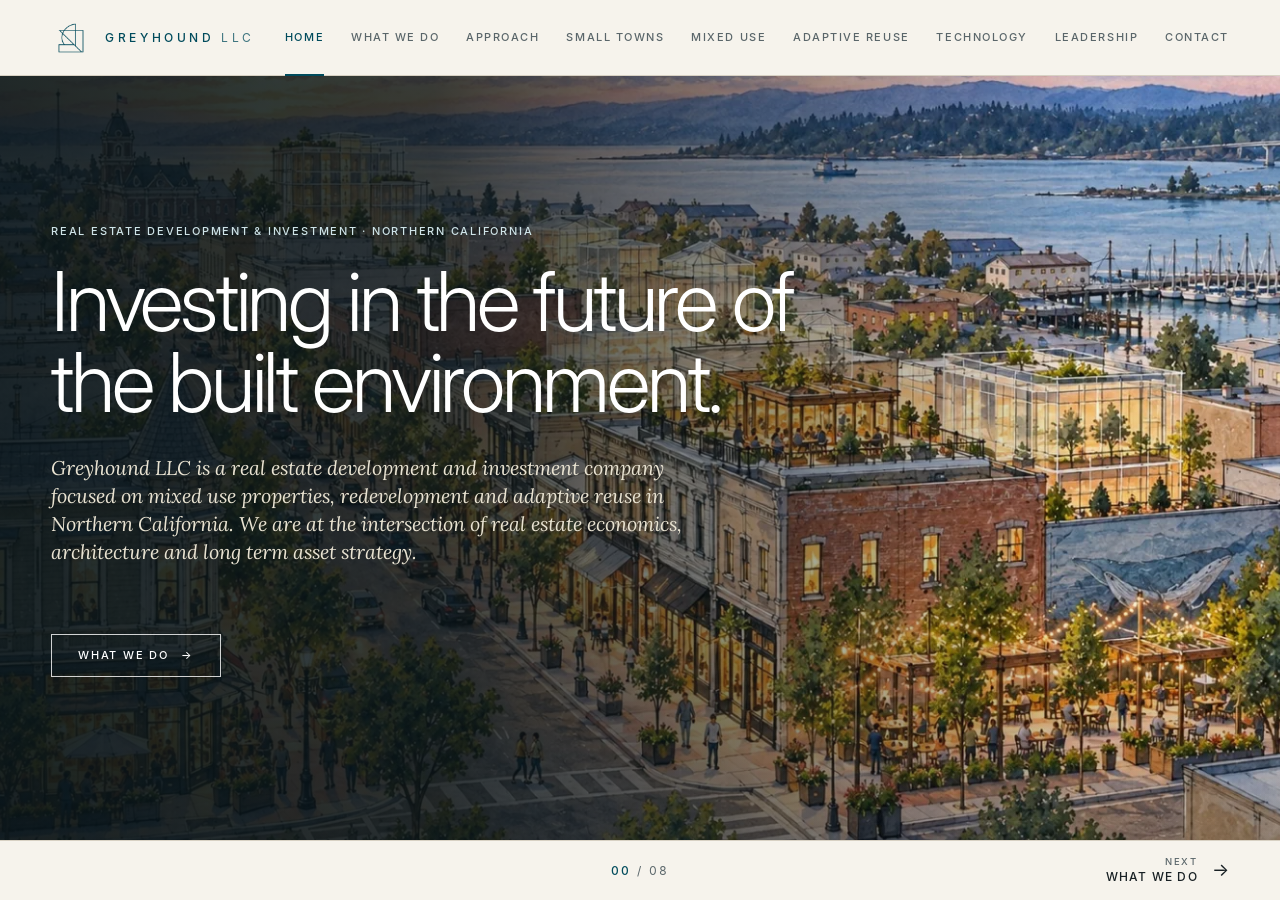
<file: index.html>
<!doctype html>
<html lang="en">
<head>
<meta charset="utf-8">
<meta name="viewport" content="width=device-width, initial-scale=1, viewport-fit=cover">
<title>Greyhound LLC — Real estate development and investment in Northern California</title>
<meta name="description" content="Greyhound LLC is a real estate development and investment company focused on mixed use properties, redevelopment and adaptive reuse in Northern California.">
<meta name="theme-color" content="#f6f3ec">
<link rel="canonical" href="https://greyhound.llc/">

<meta property="og:type" content="website">
<meta property="og:site_name" content="Greyhound LLC">
<meta property="og:title" content="Greyhound LLC — Investing in the future of the built environment">
<meta property="og:description" content="Mixed use properties, redevelopment and adaptive reuse in Northern California.">
<meta property="og:url" content="https://greyhound.llc/">
<meta property="og:image" content="https://greyhound.llc/assets/img/og.jpg">
<meta property="og:image:width" content="1200">
<meta property="og:image:height" content="630">
<meta name="twitter:card" content="summary_large_image">

<link rel="icon" type="image/png" sizes="32x32" href="assets/img/icon-32.png">
<link rel="apple-touch-icon" href="assets/img/icon-180.png">

<link rel="preload" href="assets/fonts/inter-display-light.woff" as="font" type="font/woff" crossorigin>
<link rel="preload" href="assets/fonts/inter-regular.woff" as="font" type="font/woff" crossorigin>
<link rel="stylesheet" href="assets/css/style.css">

<script type="application/ld+json">
{
  "@context": "https://schema.org",
  "@type": "Organization",
  "name": "Greyhound LLC",
  "url": "https://greyhound.llc/",
  "logo": "https://greyhound.llc/assets/img/logo.png",
  "description": "Real estate development and investment company focused on mixed use properties, redevelopment and adaptive reuse in Northern California.",
  "areaServed": "Northern California"
}
</script>
<script>document.documentElement.className = "js";</script>
</head>

<body>
<a class="skip" href="#main">Skip to content</a>

<header class="site-header">
  <a class="brand" href="#home" data-tab="home" aria-label="Greyhound LLC, home">
    <img src="assets/img/mark-512.png" alt="" width="40" height="40">
    <span>Greyhound <em>LLC</em></span>
  </a>

  <button class="menu-btn" type="button" aria-expanded="false" aria-controls="tabs">
    <span class="menu-btn__label">Menu</span>
    <span class="menu-btn__icon" aria-hidden="true"><i></i><i></i></span>
  </button>

  <nav class="tabs" id="tabs" aria-label="Sections">
    <a class="only-menu" href="#home" data-tab="home"><span class="n">00</span>Home</a>
    <a href="#what-we-do" data-tab="what-we-do"><span class="n">01</span>What We Do</a>
    <a href="#approach" data-tab="approach"><span class="n">02</span>Approach</a>
    <a href="#small-towns" data-tab="small-towns"><span class="n">03</span>Small Towns</a>
    <a href="#mixed-use" data-tab="mixed-use"><span class="n">04</span>Mixed Use</a>
    <a href="#adaptive-reuse" data-tab="adaptive-reuse"><span class="n">05</span>Adaptive Reuse</a>
    <a href="#technology" data-tab="technology"><span class="n">06</span>Technology</a>
    <a href="#leadership" data-tab="leadership"><span class="n">07</span>Leadership</a>
    <a href="#contact" data-tab="contact"><span class="n">08</span>Contact</a>
  </nav>
</header>

<main id="main" tabindex="-1">

  <!-- HOME -->
  <section class="panel panel--hero" id="home" data-label="Home" data-title="Greyhound LLC — Real estate development and investment in Northern California" aria-labelledby="h-home">
    <div class="hero-bg">
      <img src="assets/img/aerial-1400.webp"
           srcset="assets/img/aerial-640.webp 640w, assets/img/aerial-1000.webp 1000w, assets/img/aerial-1400.webp 1400w"
           sizes="100vw" width="1400" height="934" fetchpriority="high"
           alt="Aerial view at golden hour of a historic small-town main street with brick buildings, rooftop terraces and a waterfront with hills beyond.">
    </div>
    <div class="hero-copy">
      <p class="kicker reveal">Real estate development &amp; investment &middot; Northern California</p>
      <h1 class="display reveal" id="h-home" tabindex="-1">Investing in the future of the built environment.</h1>
      <p class="lede reveal">Greyhound LLC is a real estate development and investment company focused on mixed use properties, redevelopment and adaptive reuse in Northern California. We are at the intersection of real estate economics, architecture and long term asset strategy.</p>
      <!-- Two more lines of the original introduction, taken off the landing page by request.
           Move them to whichever tab they belong on:
           "We are particularly interested in existing and underutilized properties where thoughtful investment can create new economic value while extending the useful life and relevance of the built environment."
           "Our work considers not only what a property is today, but what it can become over time." -->
      <p class="reveal"><a class="btn" href="#what-we-do" data-tab="what-we-do">What we do <span aria-hidden="true">&rarr;</span></a></p>
    </div>
  </section>

  <!-- 01 WHAT WE DO -->
  <section class="panel cols-6-6" id="what-we-do" data-label="What We Do" data-title="What We Do — Greyhound LLC" aria-labelledby="h-what-we-do" hidden>
    <div class="panel-inner">
      <div class="copy">
        <p class="kicker kicker--num reveal" aria-hidden="true"><span>01</span></p>
        <h2 class="display reveal" id="h-what-we-do" tabindex="-1">What we do</h2>
        <p class="lede reveal">We develop and evaluate mixed-use real estate with an emphasis on long-term value creation and bringing new life to small-town America.</p>
        <div class="body reveal">
          <p>We seek out overlooked potential, like an upper floor that could become housing or coworking space, an underused storefront that could support a new business or new evening uses that keep a downtown active beyond the workday. Sometimes creating value means developing something new. Other times it means finding a creative lease structure that helps an existing business stay and grow.</p>
          <p>We believe the strongest downtowns are diverse, active and distinctly their own. Whenever possible, we preserve and adapt buildings with architectural, artistic or historic significance, while finding new uses that make them economically relevant for the future.</p>
        </div>
        <p class="pull reveal">For us, development is about more than buildings. It is about creating places where people live, work, gather and participate in the life of a community.</p>
      </div>
      <div class="media">
        <div class="frame frame-fill">
          <img src="assets/img/cowork-1000.webp"
               srcset="assets/img/cowork-640.webp 640w, assets/img/cowork-1000.webp 1000w, assets/img/cowork-1400.webp 1400w"
               sizes="(min-width: 1100px) 50vw, 100vw" loading="lazy" decoding="async"
               width="1000" height="749" style="object-position: 52% 50%"
               alt="A converted upper floor used as a coworking lounge, with exposed timber trusses, arched windows and people working at tables.">
        </div>
      </div>
    </div>
  </section>

  <!-- 02 OUR APPROACH -->
  <section class="panel cols-5-7" id="approach" data-label="Our Approach" data-title="Our Approach — Greyhound LLC" aria-labelledby="h-approach" hidden>
    <div class="panel-inner">
      <div class="copy">
        <p class="kicker kicker--num reveal" aria-hidden="true"><span>02</span></p>
        <h2 class="display reveal" id="h-approach" tabindex="-1">Our approach</h2>
        <p class="lede reveal">We approach real estate as both an investment discipline and a systems problem.</p>
        <div class="body reveal">
          <p>Every property exists within a larger set of interconnected variables, including capital requirements, construction costs, operating economics, market demand, building performance, regulation, infrastructure and community context.</p>
          <p>Rather than evaluating these factors independently, we look at them holistically and study how different development decisions affect the performance of an asset over time.</p>
          <p>We consider the physical, financial, regulatory and market conditions surrounding each asset to identify strategies that can improve both near-term performance and long term value.</p>
        </div>
      </div>
      <div class="media">
        <div class="frame frame-fill">
          <img src="assets/img/storefront-991.webp"
               srcset="assets/img/storefront-640.webp 640w, assets/img/storefront-991.webp 991w"
               sizes="(min-width: 1100px) 58vw, 100vw" loading="lazy" decoding="async"
               width="991" height="661" style="object-position: 40% 50%"
               alt="A renovated brick-and-glass-block storefront at dusk with people gathering on benches and passing on the sidewalk.">
        </div>
      </div>
    </div>
  </section>

  <!-- 03 WHY SMALL TOWN AMERICA -->
  <section class="panel cols-6-6 rev" id="small-towns" data-label="Small Towns" data-title="Why Small Town America — Greyhound LLC" aria-labelledby="h-small-towns" hidden>
    <div class="panel-inner">
      <div class="copy">
        <p class="kicker kicker--num reveal" aria-hidden="true"><span>03</span></p>
        <h2 class="display reveal" id="h-small-towns" tabindex="-1">Why small town America</h2>
        <p class="lede reveal">Small towns offer a distinctive environment for exploring the future of real estate. We seek out small towns that combine significant historic architecture with an established urban core.</p>
        <div class="body reveal">
          <p>Small town America faces many challenges such as an aging building stock, changing commercial demand, housing needs, rising construction costs, seismic requirements and the difficulty of financing substantial improvements in markets where development costs and achievable rents may not align. These conditions create complex development questions, but also significant opportunities for thoughtful reinvestment.</p>
          <p>Greyhound LLC is interested in how existing properties can evolve to support a more economically resilient and active urban environment while retaining the architectural character that makes small town America distinctive.</p>
        </div>
      </div>
      <div class="media">
        <div class="frame frame-fill">
          <img src="assets/img/hero-1000.webp"
               srcset="assets/img/hero-640.webp 640w, assets/img/hero-1000.webp 1000w"
               sizes="(min-width: 1100px) 50vw, 100vw" loading="lazy" decoding="async"
               width="1000" height="1000" style="object-position: 38% 50%"
               alt="Watercolor rendering of a three-story stucco building with a timber storefront, trees and pedestrians on a small-town street.">
        </div>
      </div>
    </div>
  </section>

  <!-- 04 MIXED USE DEVELOPMENT -->
  <section class="panel cols-5-7" id="mixed-use" data-label="Mixed Use" data-title="Mixed Use Development — Greyhound LLC" aria-labelledby="h-mixed-use" hidden>
    <div class="panel-inner">
      <div class="copy">
        <p class="kicker kicker--num reveal" aria-hidden="true"><span>04</span></p>
        <h2 class="display reveal" id="h-mixed-use" tabindex="-1">Mixed use development</h2>
        <p class="lede reveal">Mixed use properties have the ability to evolve alongside the communities they serve.</p>
        <div class="body reveal">
          <p>Combining residential, commercial, professional, hospitality, and other uses can create more resilient assets while contributing to active and walkable urban environments.</p>
          <p>Greyhound LLC evaluates mixed use development through both an investment and urban perspective, considering how the combination of uses affects property performance, tenant demand, neighborhood activity, and long term adaptability.</p>
          <p>We are particularly interested in development strategies that allow properties to respond to changing economic and community needs without losing the qualities that make them distinctive.</p>
        </div>
      </div>
      <div class="media">
        <div class="frame frame-fill">
          <img src="assets/img/mixed-1000.webp"
               srcset="assets/img/mixed-640.webp 640w, assets/img/mixed-1000.webp 1000w, assets/img/mixed-1400.webp 1400w"
               sizes="(min-width: 1100px) 58vw, 100vw" loading="lazy" decoding="async"
               width="1000" height="667" style="object-position: 46% 50%"
               alt="A two-story mixed use building with ground-floor shops, a rooftop terrace and vines trailing from planters above the windows.">
        </div>
      </div>
    </div>
  </section>

  <!-- 05 EXISTING BUILDINGS AND ADAPTIVE REUSE -->
  <section class="panel cols-7-5 rev" id="adaptive-reuse" data-label="Adaptive Reuse" data-title="Adaptive Reuse &amp; Historic Main Street Revitalization — Greyhound LLC" aria-labelledby="h-adaptive-reuse" hidden>
    <div class="panel-inner">
      <div class="copy">
        <p class="kicker kicker--num reveal" aria-hidden="true"><span>05</span></p>
        <h2 class="display display--long reveal" id="h-adaptive-reuse" tabindex="-1">Adaptive reuse &amp; historic Main Street revitalization</h2>
        <p class="lede reveal">Existing buildings represent both an asset and a challenge.</p>
        <div class="body reveal">
          <p>They contain embedded materials, architecture, history, and economic value, while often carrying significant constraints related to age, configuration, seismic performance, accessibility, energy efficiency, maintenance and changing patterns of use.</p>
          <p>Greyhound LLC explores how redevelopment and adaptive reuse can extend the productive life of these properties. Our focus is on identifying interventions that improve performance and create new uses while recognizing the economic realities of redevelopment.</p>
          <p>We are particularly interested in the question of how high quality reinvestment can remain financially viable in smaller markets.</p>
        </div>
      </div>
      <div class="media">
        <div class="frame frame-fill">
          <img src="assets/img/reuse-754.webp"
               srcset="assets/img/reuse-640.webp 640w, assets/img/reuse-754.webp 754w"
               sizes="(min-width: 1100px) 40vw, 100vw" loading="lazy" decoding="async"
               width="754" height="905" style="object-position: 50% 40%"
               alt="Before and after: a weedy, vacant alley and parking lot between brick buildings, transformed into a lively landscaped courtyard with outdoor dining.">
        </div>
      </div>
    </div>
  </section>

  <!-- 06 TECHNOLOGY AND RESEARCH -->
  <section class="panel cols-7-5" id="technology" data-label="Technology" data-title="Technology and Research — Greyhound LLC" aria-labelledby="h-technology" hidden>
    <div class="panel-inner">
      <div class="copy">
        <p class="kicker kicker--num reveal" aria-hidden="true"><span>06</span></p>
        <h2 class="display reveal" id="h-technology" tabindex="-1">Technology and research</h2>
        <p class="lede reveal">Greyhound LLC is exploring how emerging technologies can improve the way real estate investment and development decisions are made.</p>
        <div class="body reveal">
          <p>Advances in data analytics and artificial intelligence create new opportunities to integrate this information and evaluate development scenarios more dynamically.</p>
          <p>Our current interests include the use of technology to support feasibility analysis, redevelopment scenarios, capital allocation, asset management, and the evaluation of economic, environmental and social outcomes.</p>
        </div>
        <p class="pull reveal">Technology is not the objective. Better information, stronger analysis, and better built environment decisions are.</p>
      </div>
      <div class="media">
        <div class="frame frame-fill">
          <img src="assets/img/air-632.webp"
               sizes="(min-width: 1100px) 40vw, 100vw" loading="lazy" decoding="async"
               width="632" height="843" style="object-position: 50% 50%"
               alt="A sunlit interior with a diagram overlay of airflow: blue arrows for cool air entering and orange arrows for warm air rising across a hardwood floor.">
        </div>
      </div>
    </div>
  </section>

  <!-- 07 OUR LEADERSHIP -->
  <section class="panel cols-8-4 rev" id="leadership" data-label="Leadership" data-title="Our Leadership — Greyhound LLC" aria-labelledby="h-leadership" hidden>
    <div class="panel-inner">
      <div class="copy">
        <p class="kicker kicker--num reveal" aria-hidden="true"><span>07</span></p>
        <h2 class="display reveal" id="h-leadership" tabindex="-1">Our leadership</h2>
        <ul class="people reveal">
          <li>
            <img class="headshot" src="assets/img/leah-240.webp" width="240" height="305" loading="lazy" decoding="async" draggable="false" alt="Leah Freeman">
            <div class="person-text">
              <div class="person-head"><span class="person">Leah Freeman</span><span class="role">Principal</span></div>
              <p class="bio">Leah is passionate about revitalizing historic buildings, activating underutilized spaces, and creating vibrant, connected communities. Her global perspective, shaped by international development projects, brings a distinctive appreciation for architecture, preservation, and thoughtful urban development. She holds a degree in Economics from Columbia University and studied real estate development at Portland State University.</p>
            </div>
          </li>
          <li>
            <img class="headshot" src="assets/img/jack-240.webp" width="240" height="305" loading="lazy" decoding="async" draggable="false" alt="Jack Freeman">
            <div class="person-text">
              <div class="person-head"><span class="person">Jack Freeman</span><span class="role">Founder</span></div>
              <p class="bio">Jack believes that great architecture begins with a thoughtful understanding of space, function, and the people who inhabit it. An architect and member of the American Institute of Architects (AIA), his diverse career spans commercial, civic, and residential projects, from university kiosks and community libraries to luxury hilltop residences and innovative tiny homes for senior living. Guided by the belief that no project is too large or too small, he brings the same attention to design, practicality, and detail to every undertaking. Passionate about nature and the built environment, Jack seeks to create architecture that responds sensitively to its surroundings while balancing beauty, utility, and the needs of the community.</p>
            </div>
          </li>
        </ul>
      </div>
      <div class="media">
        <div class="frame frame-fill frame-draw">
          <img src="assets/img/leadership-drawing.svg" width="600" height="608" loading="lazy" decoding="async"
               alt="Line drawing of a small-town main street elevation: a three-story building with arched windows beside a two-story building with a rooftop terrace.">
        </div>
      </div>
    </div>
  </section>

  <!-- 08 CONTACT -->
  <section class="panel cols-5-7" id="contact" data-label="Contact" data-title="Contact Us — Greyhound LLC" aria-labelledby="h-contact" hidden>
    <div class="panel-inner">
      <div class="copy">
        <p class="kicker kicker--num reveal" aria-hidden="true"><span>08</span></p>
        <h2 class="display reveal" id="h-contact" tabindex="-1">Contact us</h2>
        <p class="lede reveal">Fill out this form and we will get back to you.</p>

        <form class="form reveal" id="contact-form" action="https://api.web3forms.com/submit" method="POST" novalidate>
          <!-- Get a free access key at web3forms.com using your email, then paste it below. -->
          <input type="hidden" name="access_key" value="0826877e-4f09-4b41-a05f-b39fac541694">
          <input type="hidden" name="subject" value="New message from greyhound.llc">
          <input type="hidden" name="from_name" value="greyhound.llc website">
          <input type="checkbox" name="botcheck" class="hp" tabindex="-1" autocomplete="off" aria-hidden="true">

          <label class="field"><span>Name</span><input type="text" name="name" autocomplete="name" required></label>
          <label class="field"><span>Email</span><input type="email" name="email" autocomplete="email" required></label>
          <label class="field"><span>Message</span><textarea name="message" rows="3" required></textarea></label>

          <div class="form-row">
            <button class="btn btn--solid" type="submit">Send message <span aria-hidden="true">&rarr;</span></button>
            <p class="form-status" role="status" aria-live="polite"></p>
          </div>
        </form>
        <noscript><p class="form-status">The contact form needs JavaScript. Please try another browser.</p></noscript>

        <p class="fine reveal">&copy; 2026 Greyhound LLC &middot; Northern California</p>
      </div>
      <div class="media">
        <div class="frame frame-fill">
          <img src="assets/img/mural-1000.webp"
               srcset="assets/img/mural-640.webp 640w, assets/img/mural-1000.webp 1000w"
               sizes="(min-width: 1100px) 55vw, 100vw" loading="lazy" decoding="async"
               width="1000" height="923" style="object-position: 50% 50%"
               alt="Before and after: neighbors painting over graffiti on a blank stucco wall, and the same wall afterward with planters and young trees.">
        </div>
      </div>
    </div>
  </section>

</main>

<footer class="pager" aria-label="Section navigation">
  <a class="pager__prev" href="#home" rel="prev"><span aria-hidden="true">&larr;</span> <span class="pager__text"><small>Previous</small><b></b></span></a>
  <p class="pager__count" aria-hidden="true"><span class="pager__now">00</span> / 08</p>
  <a class="pager__next" href="#what-we-do" rel="next"><span class="pager__text"><small>Next</small><b></b></span> <span aria-hidden="true">&rarr;</span></a>
</footer>

<script src="assets/js/main.js" defer></script>
</body>
</html>
</file>
<file: assets/css/style.css>
/* ==========================================================================
   Greyhound LLC — styles
   Light, editorial. Tabs swap full-screen sections instead of scrolling.
   Colors, fonts and spacing live in the :root block below.
   ========================================================================== */

@font-face{font-family:"Inter Display";src:url("../fonts/inter-display-light.woff") format("woff");font-weight:300;font-style:normal;font-display:swap}
@font-face{font-family:"Inter Display";src:url("../fonts/inter-display-regular.woff") format("woff");font-weight:400;font-style:normal;font-display:swap}
@font-face{font-family:"Inter";src:url("../fonts/inter-regular.woff") format("woff");font-weight:400;font-style:normal;font-display:swap}
@font-face{font-family:"Inter";src:url("../fonts/inter-medium.woff") format("woff");font-weight:500;font-style:normal;font-display:swap}
@font-face{font-family:"Lora";src:url("../fonts/lora-italic.woff") format("woff");font-weight:400 700;font-style:italic;font-display:swap}

:root{
  --paper:#f6f3ec;
  --paper-2:#ece7db;
  --ink:#182024;
  --body:#2c373b;
  --muted:#5a666a;
  --teal:#004b5c;
  --teal-dark:#00323d;
  --rule:#d8d1c3;

  --sans:"Inter",system-ui,-apple-system,"Segoe UI",Roboto,Helvetica,Arial,sans-serif;
  --display:"Inter Display","Inter",system-ui,-apple-system,"Segoe UI",Roboto,Helvetica,Arial,sans-serif;
  --serif:"Lora",Georgia,"Times New Roman",serif;

  --hdr:76px;
  --bar:60px;
  --gutter:clamp(20px,4vw,56px);
  --pad-y:clamp(20px,4.5vh,52px);
  --avail:calc(100dvh - var(--hdr) - var(--bar) - 2 * var(--pad-y));
  --ease:cubic-bezier(.2,.7,.2,1);
}

*,*::before,*::after{box-sizing:border-box}
html{-webkit-text-size-adjust:100%;color-scheme:light}
body{margin:0;background:var(--paper);color:var(--body);font-family:var(--sans);font-size:16px;line-height:1.6;-webkit-font-smoothing:antialiased;text-rendering:optimizeLegibility}
img{display:block;max-width:100%}
a{color:inherit;text-decoration:none}
button{font:inherit;color:inherit}
:focus-visible{outline:2px solid var(--teal);outline-offset:3px}
[tabindex="-1"]:focus{outline:none}

.skip{position:fixed;left:12px;top:-60px;z-index:100;background:var(--teal);color:#fff;padding:10px 16px;font-size:14px;transition:top .2s}
.skip:focus{top:12px}

/* ---------- Header + tabs ---------- */
.site-header{position:fixed;inset:0 0 auto 0;height:var(--hdr);z-index:30;display:flex;align-items:stretch;justify-content:space-between;padding:0 var(--gutter);background:var(--paper);border-bottom:1px solid var(--rule)}
.brand{display:flex;align-items:center;gap:14px;font:500 12px/1 var(--sans);letter-spacing:.3em;text-transform:uppercase;color:var(--teal);white-space:nowrap}
.brand img{width:40px;height:40px}
.brand em{font-style:normal;font-weight:400;letter-spacing:.3em;opacity:.75}

.tabs{display:flex;align-items:stretch;gap:clamp(18px,2.1vw,34px)}
.tabs a{position:relative;display:flex;align-items:center;font:500 11px/1 var(--sans);letter-spacing:.14em;text-transform:uppercase;color:var(--muted);white-space:nowrap;transition:color .25s}
.tabs a::after{content:"";position:absolute;left:0;right:0;bottom:-1px;height:2px;background:var(--teal);transform:scaleX(0);transform-origin:left center;transition:transform .4s var(--ease)}
.tabs a:hover{color:var(--ink)}
.tabs a:hover::after{transform:scaleX(1);background:var(--ink)}
.tabs a[aria-current="page"]{color:var(--teal)}
.tabs a[aria-current="page"]::after{transform:scaleX(1);background:var(--teal)}
.tabs .n,.only-menu{display:none}

.menu-btn{display:none;align-items:center;gap:12px;background:none;border:0;padding:0 2px;cursor:pointer;font:500 11px/1 var(--sans);letter-spacing:.16em;text-transform:uppercase;color:var(--ink)}
.menu-btn__icon{position:relative;width:22px;height:10px}
.menu-btn__icon i{position:absolute;left:0;right:0;height:1.5px;background:currentColor;transition:transform .35s var(--ease),top .35s var(--ease)}
.menu-btn__icon i:first-child{top:0}
.menu-btn__icon i:last-child{top:8px}
.menu-btn[aria-expanded="true"] .menu-btn__icon i:first-child{top:4px;transform:rotate(45deg)}
.menu-btn[aria-expanded="true"] .menu-btn__icon i:last-child{top:4px;transform:rotate(-45deg)}

/* ---------- Panels ---------- */
main{display:block}
.panel{min-height:100dvh;padding:calc(var(--hdr) + var(--pad-y)) var(--gutter) calc(var(--bar) + var(--pad-y))}
.js .panel[hidden]{display:none}

.panel-inner{--c:6fr;--m:6fr;max-width:1440px;margin:0 auto;display:grid;grid-template-areas:"copy media";grid-template-columns:minmax(0,var(--c)) minmax(0,var(--m));column-gap:clamp(36px,6vw,104px);align-items:center;min-height:var(--avail)}
.cols-5-7 .panel-inner{--c:5fr;--m:7fr}
.cols-7-5 .panel-inner{--c:7fr;--m:5fr}
.cols-8-4 .panel-inner{--c:8fr;--m:4fr}
.cols-6-6 .panel-inner{--c:6fr;--m:6fr}
.rev .panel-inner{grid-template-areas:"media copy";grid-template-columns:minmax(0,var(--m)) minmax(0,var(--c))}
.copy{grid-area:copy;align-self:center;min-width:0;padding:8px 0}
.media{grid-area:media;align-self:start;position:sticky;top:calc(var(--hdr) + var(--pad-y));min-width:0}

/* Typography */
.kicker{display:flex;align-items:center;flex-wrap:wrap;gap:6px 14px;margin:0 0 clamp(14px,2.6vh,28px);font:500 11px/1.5 var(--sans);letter-spacing:.16em;text-transform:uppercase;color:var(--teal)}
.kicker span{display:inline-block;padding-right:14px;border-right:1px solid var(--rule);color:var(--muted)}
.kicker--num{gap:16px}
.kicker--num span{padding:0;border:0;color:var(--teal);font-size:12px;letter-spacing:.2em}
.kicker--num::after{content:"";width:44px;height:1px;background:var(--teal);opacity:.55}

.display{margin:0 0 clamp(14px,2.6vh,28px);font:300 clamp(34px,min(3.9vw,7vh),60px)/1.04 var(--display);letter-spacing:-.03em;color:var(--ink);text-wrap:balance}
.display--long{font-size:clamp(30px,min(3.3vw,6vh),50px);line-height:1.08}

.lede{margin:0 0 clamp(14px,2.4vh,26px);max-width:34em;font:italic 400 clamp(18px,min(1.55vw,2.9vh),25px)/1.42 var(--serif);color:var(--teal);text-wrap:pretty}
.body p{margin:0 0 .95em;max-width:38em;font-size:clamp(15px,min(1.16vw,2.2vh),17.5px);line-height:1.62;color:var(--body);text-wrap:pretty}
.body p:last-child{margin-bottom:0}
.pull{margin:clamp(16px,3vh,32px) 0 0;max-width:30em;padding-left:20px;border-left:2px solid var(--teal);font:300 clamp(17px,min(1.45vw,2.7vh),23px)/1.38 var(--display);letter-spacing:-.012em;color:var(--ink);text-wrap:pretty}
.fine{margin:clamp(20px,4vh,40px) 0 0;font-size:12px;letter-spacing:.04em;color:var(--muted)}

.btn{display:inline-flex;align-items:center;gap:12px;margin-top:clamp(18px,3.4vh,34px);padding:15px 26px;border:1px solid var(--teal);font:500 11px/1 var(--sans);letter-spacing:.16em;text-transform:uppercase;color:var(--teal);background:transparent;cursor:pointer;transition:background .3s,color .3s,gap .3s var(--ease)}
.btn:hover{background:var(--teal);color:#fff;gap:18px}
.btn--solid{background:var(--teal);color:#fff;margin-top:0}
.btn--solid:hover{background:var(--teal-dark);border-color:var(--teal-dark)}
.btn[disabled]{opacity:.6;cursor:progress}

/* Images */
.frame{position:relative;overflow:hidden;background:var(--paper-2)}
.frame img{width:100%;height:100%;object-fit:cover}
.frame-fill{height:var(--avail)}
.frame-logo{display:grid;place-items:center}
.frame-logo img{width:min(68%,440px);height:auto;object-fit:contain}

/* Leadership */
.people{list-style:none;margin:clamp(2px,.8vh,10px) 0 0;padding:0}
.people li{display:grid;grid-template-columns:clamp(84px,7.6vw,112px) minmax(0,1fr);gap:clamp(18px,2.4vw,34px);align-items:start;padding:clamp(12px,2.2vh,22px) 0;border-top:1px solid var(--rule)}
.people li:last-child{border-bottom:1px solid var(--rule)}
/* Small, low-resolution headshots. Dragging and right-click saving are switched off. */
.headshot{width:100%;height:auto;aspect-ratio:4/5;object-fit:cover;object-position:50% 18%;background:var(--paper-2);pointer-events:none;-webkit-user-drag:none;user-select:none;-webkit-touch-callout:none}
.person-head{display:flex;align-items:baseline;justify-content:space-between;gap:24px}
.person{font:300 clamp(26px,min(2.8vw,5.2vh),42px)/1.05 var(--display);letter-spacing:-.03em;color:var(--ink)}
.role{font:500 11px/1 var(--sans);letter-spacing:.16em;text-transform:uppercase;color:var(--teal);white-space:nowrap}
.bio{margin:clamp(6px,1.1vh,12px) 0 0;max-width:46em;font-size:clamp(14px,min(1.06vw,1.95vh),16px);line-height:1.55;color:var(--body);text-wrap:pretty}
.frame-draw{display:grid;place-items:center}
.frame-draw img{width:100%;height:auto;object-fit:contain}

/* Form */
.form{max-width:30em;margin-top:clamp(10px,2.4vh,24px)}
.field{display:block;margin:0 0 clamp(14px,2.6vh,26px)}
.field span{display:block;margin-bottom:4px;font:500 10.5px/1 var(--sans);letter-spacing:.16em;text-transform:uppercase;color:var(--muted)}
.field input,.field textarea{width:100%;padding:8px 0 10px;border:0;border-bottom:1px solid #b9b2a3;border-radius:0;background:transparent;font:400 17px/1.5 var(--sans);color:var(--ink);resize:vertical;transition:border-color .25s}
.field input:focus,.field textarea:focus{outline:none;border-bottom-color:var(--teal);box-shadow:0 1px 0 var(--teal)}
.field.invalid input,.field.invalid textarea{border-bottom-color:#a3361f}
.hp{position:absolute;left:-9999px;width:1px;height:1px;opacity:0}
.form-row{display:flex;align-items:center;flex-wrap:wrap;gap:18px 24px}
.form-status{margin:0;font-size:14px;line-height:1.4;color:var(--muted)}
.form-status.ok{color:var(--teal)}
.form-status.err{color:#a3361f}

/* ---------- Pager (fixed bottom) ---------- */
.pager{position:fixed;inset:auto 0 0 0;height:var(--bar);z-index:25;display:grid;grid-template-columns:1fr auto 1fr;align-items:center;padding:0 var(--gutter);background:var(--paper);border-top:1px solid var(--rule)}
.js:not(.ready) .pager{visibility:hidden}
.pager a{display:inline-flex;align-items:center;gap:14px;min-width:0;height:100%;color:var(--ink);font-size:18px;transition:color .25s}
.pager a:hover{color:var(--teal)}
.pager__next{justify-self:end;text-align:right}
.pager__prev{justify-self:start}
.pager__text{display:flex;flex-direction:column;gap:3px;min-width:0}
.pager__text small{font:500 9.5px/1 var(--sans);letter-spacing:.18em;text-transform:uppercase;color:var(--muted)}
.pager__text b{font:500 12px/1.2 var(--sans);letter-spacing:.1em;text-transform:uppercase;white-space:nowrap;overflow:hidden;text-overflow:ellipsis}
.pager__count{margin:0;font:400 12px/1 var(--sans);letter-spacing:.2em;color:var(--muted);font-variant-numeric:tabular-nums}
.pager__now{color:var(--teal);font-weight:500}
.pager a.is-hidden{visibility:hidden}

/* ---------- Entrance motion ---------- */
@keyframes rise{from{opacity:0;transform:translateY(14px)}to{opacity:1;transform:none}}
@keyframes settle{from{opacity:0;transform:scale(1.045)}to{opacity:1;transform:none}}
.js .panel.enter .reveal{animation:rise .8s var(--ease) both;animation-delay:calc(var(--i,0) * 70ms + 60ms)}
.js .panel.enter .frame img{animation:settle 1.2s var(--ease) both;animation-delay:.05s}


/* ---------- Landing page: one big photo with the headline over it ---------- */
.panel--hero{position:relative;padding:0;overflow:hidden;background:#0f1a1e}
.hero-bg{position:absolute;inset:0}
.hero-bg img{width:100%;height:100%;object-fit:cover;object-position:50% 58%}
.hero-bg::after{content:"";position:absolute;inset:0;background:linear-gradient(90deg,rgba(8,20,25,.9) 0%,rgba(8,20,25,.8) 34%,rgba(8,20,25,.42) 60%,rgba(8,20,25,.04) 84%),linear-gradient(0deg,rgba(8,20,25,.35),rgba(8,20,25,0) 30%)}
.hero-copy{position:relative;z-index:1;max-width:1440px;margin:0 auto;min-height:100dvh;display:flex;flex-direction:column;align-items:flex-start;justify-content:center;padding:calc(var(--hdr) + var(--pad-y)) var(--gutter) calc(var(--bar) + var(--pad-y))}
.hero-copy > *{max-width:min(36em,56%)}
.hero-copy .display{max-width:min(11.5em,66%);margin-bottom:clamp(18px,3.4vh,34px);font-size:clamp(46px,min(6.4vw,12vh),104px);line-height:.98;letter-spacing:-.04em;color:#fff}
.hero-copy .kicker{color:#cfe4e8;max-width:none}
.hero-copy .lede{color:#e9e3d2}
.hero-copy .body p{color:rgba(255,255,255,.86)}
.hero-copy .pull{color:#fff;border-left-color:rgba(255,255,255,.7)}
.hero-copy .btn{color:#fff;border-color:rgba(255,255,255,.8)}
.hero-copy .btn:hover{background:#fff;color:var(--teal);border-color:#fff}

/* ---------- Short laptop screens: slim the chrome so a tab still fits one screen ---------- */
@media (min-width:1100px) and (max-height:840px){
  :root{--hdr:64px;--bar:48px;--pad-y:18px}
  .brand img{width:34px;height:34px}
  .display{margin-bottom:12px}
  .hero-copy .display{font-size:clamp(40px,min(5.6vw,11vh),84px);margin-bottom:16px}
  .kicker{margin-bottom:12px}
  .lede{margin-bottom:12px}
  .body p{line-height:1.55;margin-bottom:.7em}
  .pull{margin-top:14px}
  .btn{margin-top:16px;padding:13px 22px}
  .form{margin-top:6px}
  .people li{grid-template-columns:84px minmax(0,1fr);padding:10px 0}
  .bio{font-size:14px;line-height:1.5}
  .field{margin-bottom:10px}
  .field textarea{rows:3}
  .fine{margin-top:16px}
}

/* ---------- Tablet / phone ---------- */
@media (max-width:1199px){
  .menu-btn{display:inline-flex;align-self:center}
  .tabs{position:fixed;inset:var(--hdr) 0 0 0;z-index:29;display:none;flex-direction:column;align-items:stretch;gap:0;padding:12px var(--gutter) calc(var(--bar) + 24px);overflow-y:auto;background:var(--paper)}
  .tabs.open{display:flex}
  .tabs a,.only-menu{display:flex;align-items:baseline;gap:18px;padding:clamp(11px,2.4vh,18px) 0;border-bottom:1px solid var(--rule);font:300 clamp(26px,5.4vw,40px)/1.15 var(--display);letter-spacing:-.02em;text-transform:none;color:var(--ink)}
  .tabs a::after{display:none}
  .tabs a[aria-current="page"]{color:var(--teal)}
  .tabs .n{display:inline;font:500 11px/1 var(--sans);letter-spacing:.16em;color:var(--muted)}
  .tabs a[aria-current="page"] .n{color:var(--teal)}
}

@media (max-width:1099px){
  :root{--hdr:64px;--bar:56px}
  .brand img{width:34px;height:34px}
  .brand{font-size:11px;letter-spacing:.24em}
  .panel:not(.panel--hero){padding-top:calc(var(--hdr) + 20px);padding-bottom:calc(var(--bar) + 36px)}
  .panel-inner,.rev .panel-inner{grid-template-areas:"media" "copy";grid-template-columns:minmax(0,1fr);row-gap:28px;align-items:start;min-height:0}
  .media{position:static}
  .frame-fill{height:auto;aspect-ratio:4/3}
  #adaptive-reuse .frame-fill,#technology .frame-fill{aspect-ratio:4/4.4}
  #leadership .frame-fill{aspect-ratio:1/1}
  .people li{grid-template-columns:76px minmax(0,1fr);gap:16px}
  .display{font-size:clamp(30px,8.6vw,46px)}
  .display--long{font-size:clamp(27px,7.4vw,40px)}
  .panel--hero{padding:calc(var(--hdr)) 0 calc(var(--bar) + 36px);background:var(--paper);overflow:visible}
  .hero-bg{position:relative;inset:auto;height:clamp(230px,44dvh,420px)}
  .hero-bg::after{background:linear-gradient(0deg,rgba(8,20,25,.18),rgba(8,20,25,0) 40%)}
  .hero-copy{min-height:0;padding:28px var(--gutter) 0;justify-content:flex-start}
  .hero-copy > *{max-width:none}
  .hero-copy .display{max-width:none;font-size:clamp(40px,11.4vw,64px);color:var(--ink)}
  .hero-copy .kicker{color:var(--teal)}
  .hero-copy .lede{color:var(--teal)}
  .hero-copy .body p{color:var(--body)}
  .hero-copy .pull{color:var(--ink);border-left-color:var(--teal)}
  .hero-copy .btn{color:var(--teal);border-color:var(--teal)}
  .hero-copy .btn:hover{background:var(--teal);color:#fff;border-color:var(--teal)}
  .lede{font-size:clamp(18px,4.6vw,22px)}
  .body p{font-size:16px}
  .pull{font-size:clamp(18px,4.6vw,22px)}
  .person{font-size:clamp(26px,7.4vw,40px)}
  .pager__text small{display:none}
  .pager__text b{font-size:11px}
}

@media (max-width:520px){
  .pager__prev .pager__text,.pager__next .pager__text{max-width:30vw}
  .brand span{font-size:10.5px}
  .person-head{flex-direction:column;gap:6px}
}

@media (prefers-reduced-motion:reduce){
  *,*::before,*::after{animation:none!important;transition:none!important}
}

/* No-JS fallback: show everything stacked */
html:not(.js) .panel{min-height:0;padding-bottom:64px}
html:not(.js) .pager,html:not(.js) .menu-btn{display:none}
</file>
